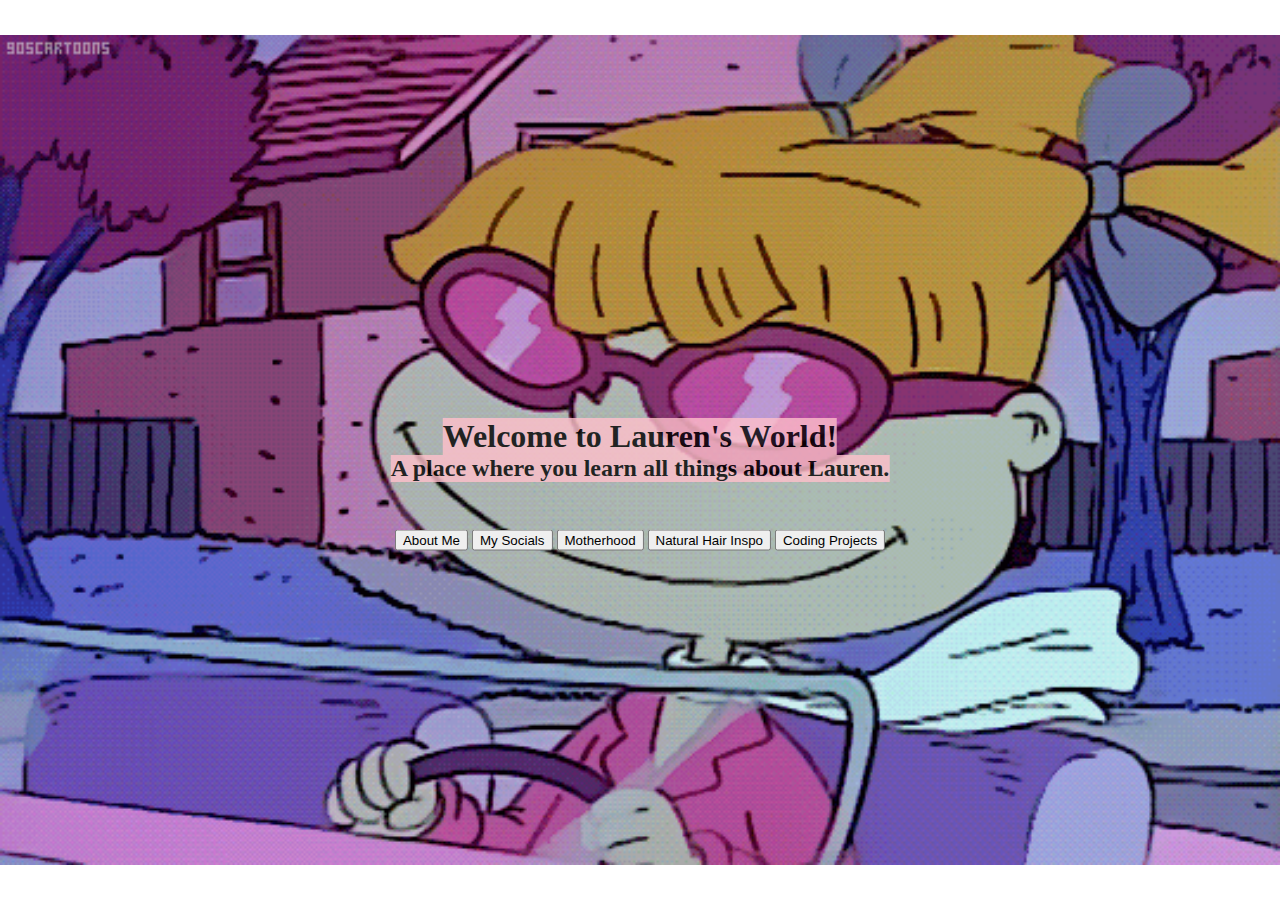
<file: index.html>
<html>
    <head>
        <title>Lauren's World</title>
        <link href="index.css" rel="stylesheet" type="text/css">
    </head>
    <body>
        <div id="Intro">
            <h1><span></span>Welcome to Lauren's World!</span></h1>
            <h2>A place where you learn all things about Lauren.</h2>
        </div>
        <div id="NavBox">
            <a href="../AboutMe.HTML"><button>About Me</button></a>
            <a href="../MySocials.html"><button>My Socials</button></a>
            <a href="../Motherhood.html"><button>Motherhood</button></a>
            <a href="../NaturalHairInspo.html"><button>Natural Hair Inspo</button></a>
            <a href="../MyCodeProjects.html"><button>Coding Projects</button></a>
        </div>
    </body>
</html>
</file>
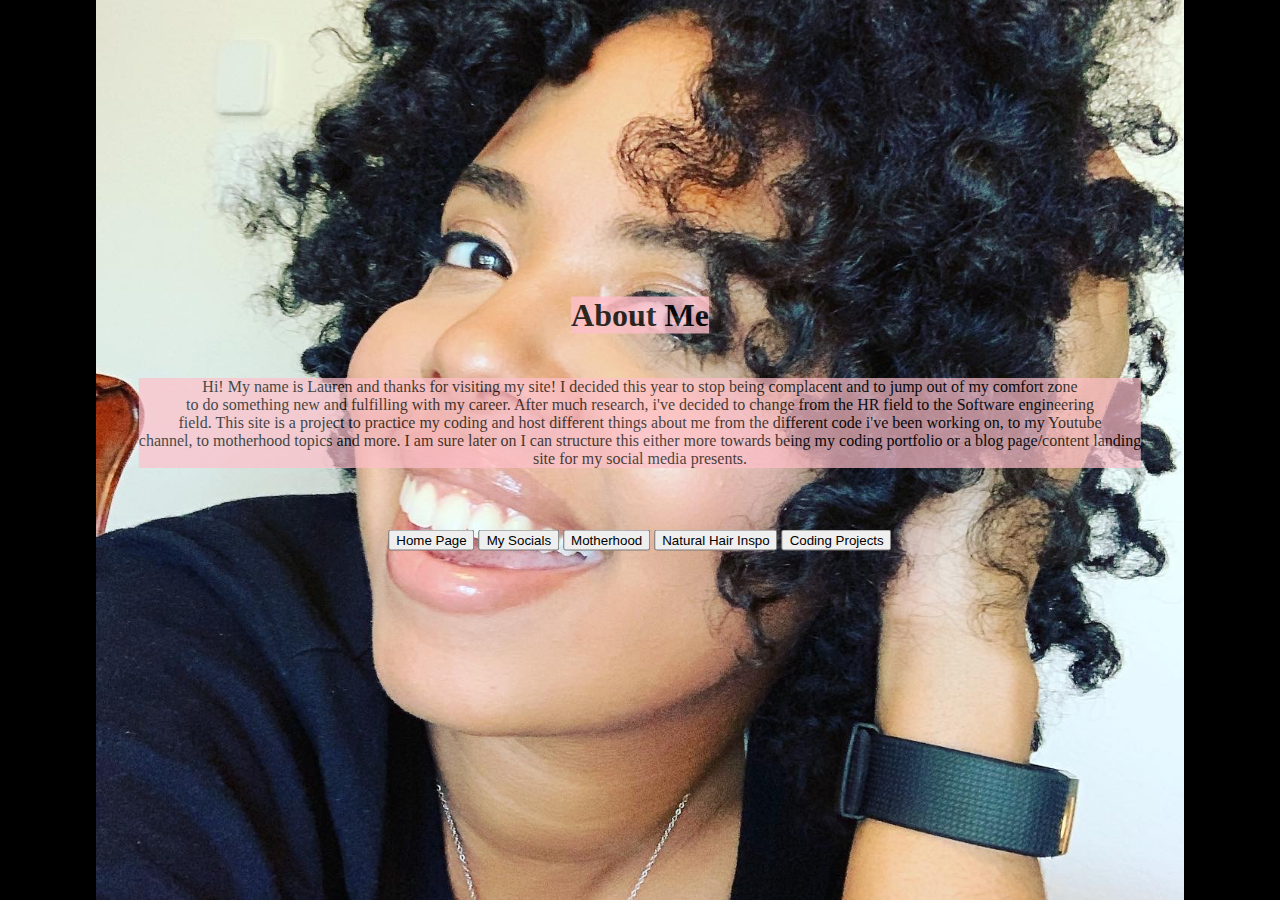
<file: AboutMe.HTML>
<html>
    <head>
        <title>About Me</title>
        <link href="aboutme.css" rel="stylesheet" type="text/css">
    </head>
    <body>
        <div id="Header"><h1>About Me</h1></div>
        <div id="AboutMeP">
            <p>
                Hi! My name is Lauren and thanks for visiting my site! I decided this year to stop being complacent and to jump out of my comfort zone <br>
                to do something new and fulfilling with my career. After much research, i've decided to change from the HR field to the Software engineering <br>
                field. This site is a project to practice my coding and host different things about me from the different code i've been working on, to my Youtube <br>
                channel, to motherhood topics and more. I am sure later on I can structure this either more towards being my coding portfolio or a blog page/content landing<br>
                site for my social media presents.
            </p>
        </div>
        <div id="NavBox">
            <a href="../index.html"><button>Home Page</button></a>
            <a href="../MySocials.html"><button>My Socials</button></a>
            <a href="../Motherhood.html"><button>Motherhood</button></a>
            <a href="../NaturalHairInspo.html"><button>Natural Hair Inspo</button></a>
            <a href="../MyCodeProjects.html"><button>Coding Projects</button></a>
        </div>
    </body>
</html>
</file>
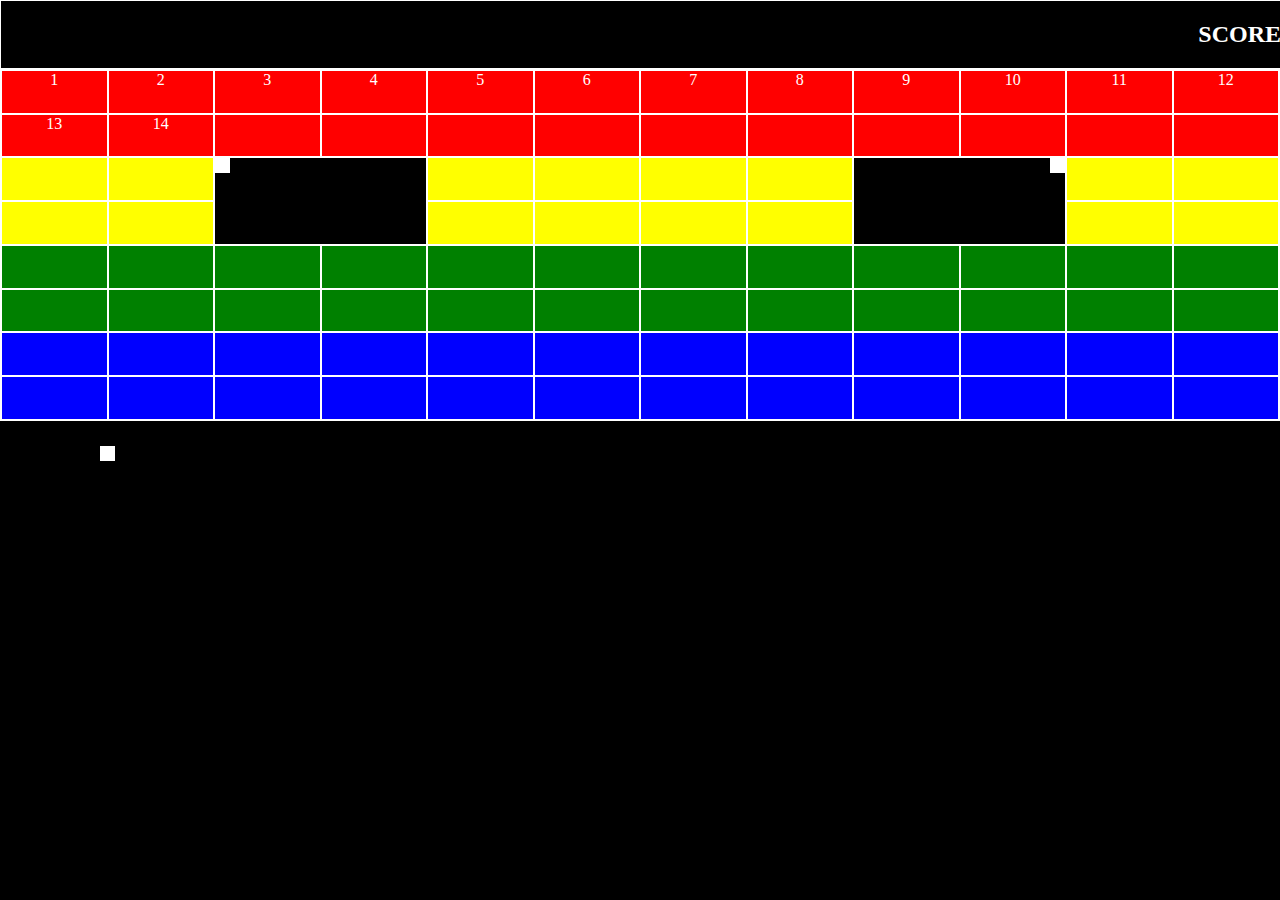
<file: BricksGame.html>
<!DOCTYPE html>
<html>
    <head>
        <title>My Bricks Game</title>
        <link href="game.css" rel="stylesheet" type="text/css">
    </head>
    <body>
        <div class="SCORE"><h2>SCORE</h2></div>
        <div class="brickgametable">
            <!-- <div id="Red"></div> -->
            <div class="redminis">1</div>
            <div class="redminis">2</div>
            <div class="redminis">3</div>
            <div class="redminis">4</div>
            <div class="redminis">5</div>
            <div class="redminis">6</div>
            <div class="redminis">7</div>
            <div class="redminis">8</div>
            <div class="redminis">9</div>
            <div class="redminis">10</div>
            <div class="redminis">11</div>
            <div class="redminis">12</div>
            <div class="redminis">13</div>
            <div class="redminis">14</div>
            <div class="redminis"></div>
            <div class="redminis"></div>
            <div class="redminis"></div>
            <div class="redminis"></div>
            <div class="redminis"></div>
            <div class="redminis"></div>
            <div class="redminis"></div>
            <div class="redminis"></div>
            <div class="redminis"></div>
            <div class="redminis"></div>
            <!-- <div class="Yellow"></div>             -->
            <div class="yellowminis"></div>
            <div class="yellowminis"></div>
            <div class="yellowminis"></div>               
            <div class="yellowminis"></div>
            <div class="yellowminis"></div>
            <div class="yellowminis"></div>
            <div class="yellowminis"></div>
            <div class="yellowminis"></div>
            <div class="yellowminis"></div>
            <div class="yellowminis"></div>
            <div class="yellowminis"></div>
            <div class="yellowminis"></div>
            <div class="yellowminis"></div>
            <div class="yellowminis"></div>
            <div class="yellowminis"></div>
            <div class="yellowminis"></div>
            <!-- <div class="Black"></div>     -->
            <div class="blackbox1">
                <div class="square"></div>
            </div>
            <div class="blackbox2">
                <div class="square" id="two"></div>
            </div>
            <!-- <div class="Green"></div> -->
            <div class="greenminis"></div>
            <div class="greenminis"></div>
            <div class="greenminis"></div>
            <div class="greenminis"></div>
            <div class="greenminis"></div>
            <div class="greenminis"></div>
            <div class="greenminis"></div>
            <div class="greenminis"></div>
            <div class="greenminis"></div>
            <div class="greenminis"></div>
            <div class="greenminis"></div>
            <div class="greenminis"></div>
            <div class="greenminis"></div>
            <div class="greenminis"></div>
            <div class="greenminis"></div>
            <div class="greenminis"></div>
            <div class="greenminis"></div>
            <div class="greenminis"></div>
            <div class="greenminis"></div>
            <div class="greenminis"></div>
            <div class="greenminis"></div>
            <div class="greenminis"></div>
            <div class="greenminis"></div>
            <div class="greenminis"></div>
            <!-- <div class="Blue"></div> -->
            <div class="blueSquares"></div>
            <div class="blueSquares"></div>
            <div class="blueSquares"></div>
            <div class="blueSquares"></div>
            <div class="blueSquares"></div>
            <div class="blueSquares"></div>
            <div class="blueSquares"></div>
            <div class="blueSquares"></div>
            <div class="blueSquares"></div>
            <div class="blueSquares"></div>
            <div class="blueSquares"></div>
            <div class="blueSquares"></div>
            <div class="blueSquares"></div>
            <div class="blueSquares"></div>
            <div class="blueSquares"></div>
            <div class="blueSquares"></div>
            <div class="blueSquares"></div>
            <div class="blueSquares"></div>
            <div class="blueSquares"></div>
            <div class="blueSquares"></div>
            <div class="blueSquares"></div>
            <div class="blueSquares"></div>
            <div class="blueSquares"></div>
            <div class="blueSquares"></div>
        </div>
        <div class="blackbox3">
            <div class="square" id="three"></div>
        </div>
    </body>
</html>
</file>
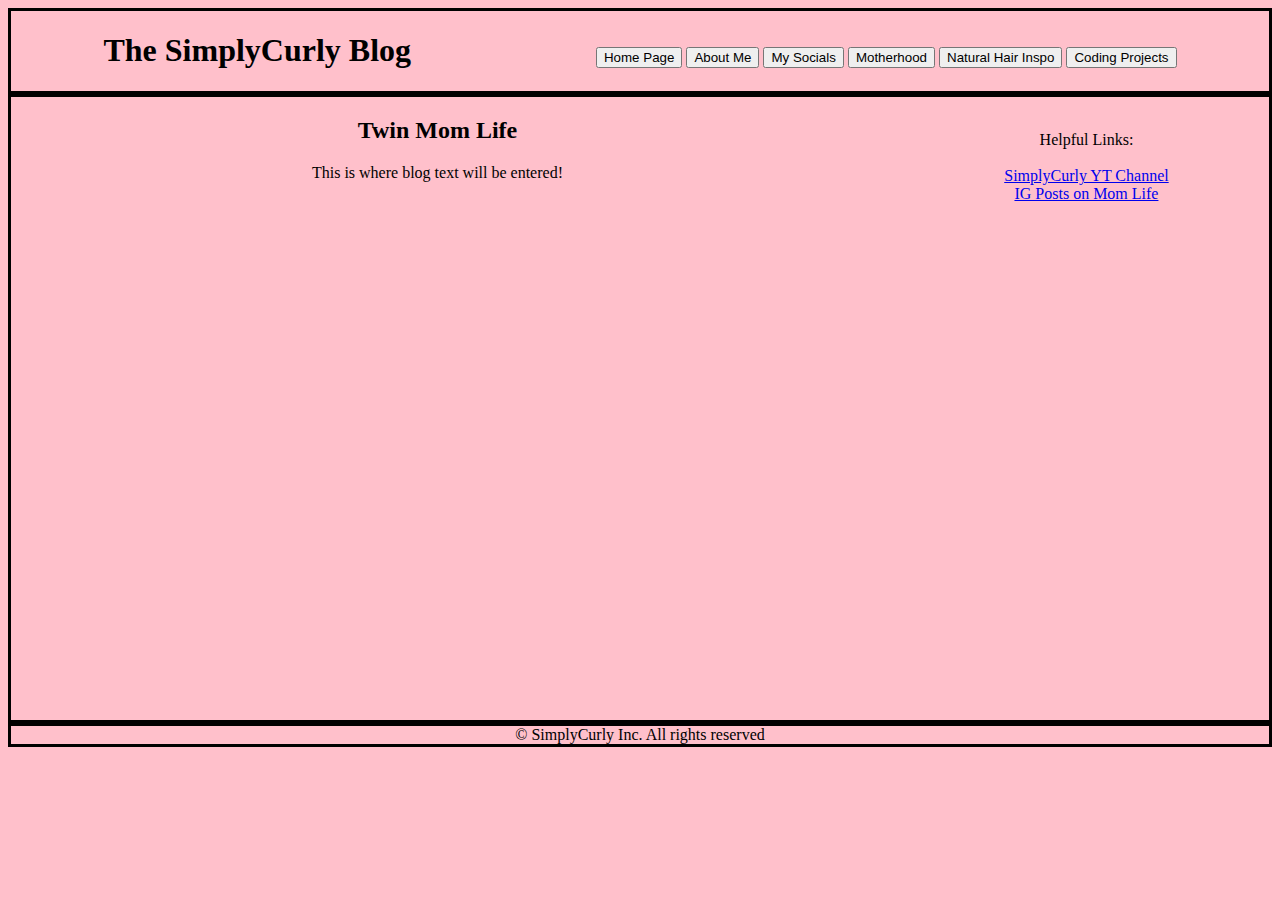
<file: MyBlog.html>
<!DOCTYPE html>
<html>
    <head>
        <title>My Blog</title>
        <link href="MyBlog.css" rel="stylesheet" type="text/css">
    </head>
    <body>
        <div class="Table">
            <div class="Header">
                <h1><a>The SimplyCurly Blog</a></h1>
                <div id="NavBox">
                    <br>
                    <br>
                    <a href="../index.html"><button>Home Page</button></a>
                    <a href="../AboutMe.HTML"><button>About Me</button></a>
                    <a href="../MySocials.html"><button>My Socials</button></a>
                    <a href="../Motherhood.html"><button>Motherhood</button></a>
                    <a href="../NaturalHairInspo.html"><button>Natural Hair Inspo</button></a>
                    <a href="../MyCodeProjects.html"><button>Coding Projects</button></a>
                </div>
            </div>
            <div class="MainContent">
            <div class="Body">
                <h2>Twin Mom Life</h2>
                <p>
                    This is where blog text will be entered!
                    <br>
                    <br>
                    <br>
                    <br>
                    <br>
                    <br>
                    <br>
                    <br>
                    <br>
                    <br>
                    <br>
                    <br>
                    <br>
                    <br>
                    <br>
                    <br>
                    <br>
                    <br>
                    <br>
                    <br>
                    <br>
                    <br>
                    <br>
                    <br>
                    <br>
                    <br>
                    <br>
                    <br>
                    <br>
                    <br>

                </p>
            </div>
            <div class="SideBar">
                <ul>
                    <br>
                    <a>Helpful Links:</a> <br>
                    <br>
                    <a href="https://www.youtube.com/c/SimplyCurly">SimplyCurly YT Channel</a> <br>
                    <a href="https://www.instagram.com/LaurenLovve5/">IG Posts on Mom Life</a>
                </ul>
            </div>
        </div>
            <div class="Footer">
                <a>&copy; SimplyCurly Inc. All rights reserved</a>
            </div>
        </div>
    </body>
</html>
</file>
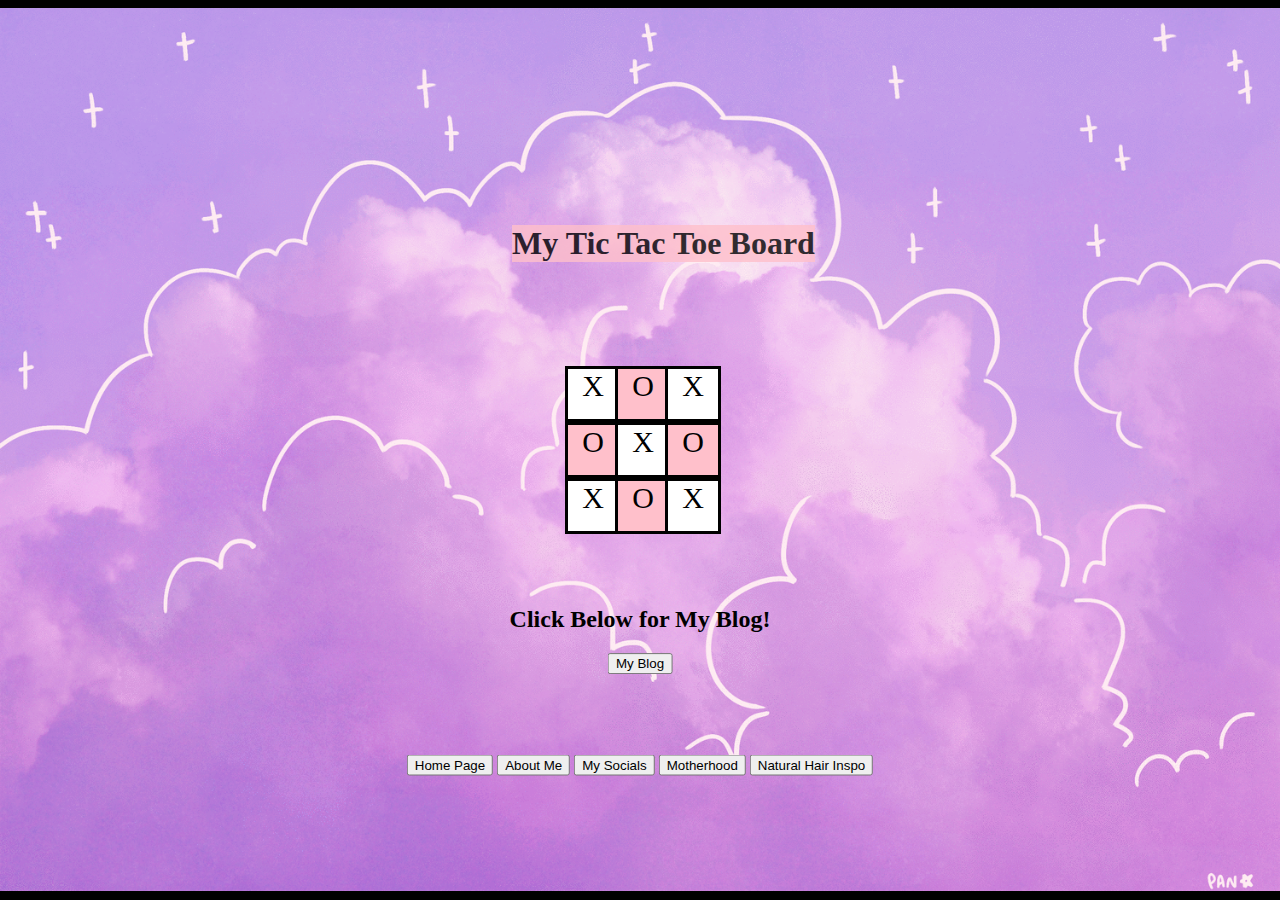
<file: MyCodeProjects.html>
<html>
    <head>
        <title>My Code Projects</title>
        <link href="CodeProjects.css" rel="stylesheet" type="text/css">
    </head>
    <body>
        <div>
            <h1>My Tic Tac Toe Board</h1>
        </div>
        <div class="TicTacToe">
            <div id="X1">X</div>
            <div id="O1">O</div>
            <div id="X2">X</div>
            <div id="O2">O</div>
            <div id="X3">X</div>
            <div id="O3">O</div>
            <div id="X4">X</div>
            <div id="O4">O</div>
            <div id="X5">X</div>
        </div>
        <div class="Blog">
            <h2>Click Below for My Blog!</h2>
            <a href="../MyBlog.html"><button>My Blog</button></a>
        </div>
        <div id="NavBox">
            <a href="../index.html"><button>Home Page</button></a>
            <a href="../AboutMe.HTML"><button>About Me</button></a>
            <a href="../MySocials.html"><button>My Socials</button></a>
            <a href="../Motherhood.html"><button>Motherhood</button></a>
            <a href="../NaturalHairInspo.html"><button>Natural Hair Inspo</button></a>
        </div>
    </body>
</html>
</file>
<file: index.css>
body {
    background-image: url('../images/background1.gif');
    background-color: white;
    background-position: center center;
    background-repeat: no-repeat;
    background-size: 100%;
    font-family: optima ;
  }

#Intro {
    opacity: .8;
    margin: 0;
    position: absolute;
    top: 50%;
    left: 50%;
    margin-right: -50%;
    transform: translate(-50%, -50%) 
}
  h1, h2 {
    display: table;
    margin: 0px auto 0px auto;
    background-color: pink;
    
  }

  #NavBox {
    text-align: center;
    position: absolute;
    top: 60%;
    left: 50%;
    margin-right: -50%;
    transform: translate(-50%, -50%) 
    
  }
</file>
<file: aboutme.css>
body {
    background-image: url("../images/aboutme.JPG");
    background-position: center;
    background-repeat: no-repeat;
    background-size: 85%;
    background-color: black;
    font-family: optima ;

  }

  #Header {
    opacity: .8;
    margin: 0;
    position: absolute;
    top: 35%;
    left: 50%;
    margin-right: -50%;
    transform: translate(-50%, -50%) 
  }
  #AboutMeP {
    text-align: center;
    opacity: .70;
    margin: 0;
    position: absolute;
    top: 47%;
    left: 50%;
    margin-right: -50%;
    transform: translate(-50%, -50%) 
  }
  #NavBox {
    text-align: center;
    position: absolute;
    top: 60%;
    left: 50%;
    margin-right: -50%;
    transform: translate(-50%, -50%) 
  }
  h1, p {
    display: table;
    margin: 0px auto 0px auto;
    background-color: pink;
    
  }
</file>
<file: game.css>
body {
    background-color: black;
    font-family: optima ;
    color: white;
    padding:0;
    margin:0;
    /* height: 1000px; */
}

.brickgametable {
    display: grid;
    grid-template-columns: repeat(12, 1fr);
    grid-template-rows: repeat(8, 1fr);
    border: 1px solid white;
    height: 350px;
}

.SCORE {
    text-align: right;
    /* grid-column-start: 1;
    grid-column-end: 13;
    grid-row-start: 1;
    grid-row-end: 2; */
    border: 1px solid white;
    /* width: 1090px;
    height: 50px; */
    width: 100vw;
}
.redminis {
    /* width: 100px;
    height: 50px; */
    border: 1px solid white;
    text-align: center;
    background-color: red;

}
.yellowminis {
    /* width: 100px;
    height: 50px; */
    border: 1px solid white;
    text-align: center;
    background-color: yellow;
}
.blackbox1 {
    /* width: 100px;
    height: 50px; */
    border: 1px solid white;
    grid-column-start: 3;
    grid-column-end: 5;
    grid-row-start: 3;
    grid-row-end: 5;
    text-align: center;
}
.square {
    width: 15px;
    height: 15px;
    background-color: white;
}
.blackbox2 {
    /* width: 100px;
    height: 50px; */
    border: 1px solid white;
    grid-column-start: 9;
    grid-column-end: 11;
    grid-row-start: 3;
    grid-row-end: 5;
    text-align: center;
    display: flex;
    justify-content:end;
}
.greenminis {
    /* width: 100px;
    height: 50px; */
    border: 1px solid white;
    text-align: center;
    background-color: green;
}
.blueSquares {
    /* width: 100px;
    height: 50px; */
    border: 1px solid white;
    text-align: center;
    background-color: blue;
}

#three {
   margin-left: 100px;
   margin-top: 25px;
}
</file>
<file: MyBlog.css>
body {
    background-size: 100%;
    background-color: pink;
    font-family: optima ;
}
/* 
.header {
    grid-area: header;
  }

  .Body{
    grid-area: body;
  }
  #NavBox {
    grid-area: navbox;
  }
  .SideBar {
    grid-area: sidebar;
  }
.Footer {
    grid-area: footer;
  } */


.Table > div {
    display: grid;
    /* grid-template-columns: repeat(4, max(800px)); */
    grid-template-rows: auto;
    /* width: max 800px;
    height: max 800px; */
    border: 3px solid black;
    /* grid-template-areas: 
    "header header navbar navbox"
    "body body body sidebar"
    "footer footer footer footer"; */
    justify-items: center;
    text-align: center;
}

.Header, .MainContent {
    display: grid;
    /* grid-column-start: 1;
    grid-column-end: 5; */
    grid-template-columns: auto auto;
}

.Body{
    grid-column-start: 1;
    grid-column-end: 4;
    grid-row-start: 2;
    grid-row-end: 4;
}

.SideBar{
    grid-column-start: 4;
    grid-column-end: 5;
    grid-row-start: 2;
    grid-row-end: 4;
}

.Footer{
    grid-column-start: 1;
    grid-column-end: 5;
    grid-row-start: 4;
    grid-row-end: 5;
}
</file>
<file: CodeProjects.css>
body {
    background-image: url("/images/background2.webp");
    background-position: center ;
    background-repeat: no-repeat;
    background-size: 100%;
    background-color: black;
    font-family: optima ;
}

h1 {
    display: table;
    position: absolute;
    text-align: center;
    top: 25%;
    left: 40%;
    margin: 0px auto 0px auto;
    background-color: pink;
    opacity: .8;
}
.TicTacToe {
    display: grid;
    grid-template-columns: repeat(3, 50px);
    font-size: 30;
    position: absolute;
    top: 50%;
    left: 50%;
    margin-right: -50%;
    transform: translate(-50%, -50%) 
}

.TicTacToe > div {
    width: 50px;
    height: 50px;
    border: 3px solid black;
    text-align: center;
    
}
.TicTacToe > div:nth-child(odd) {
    background-color: white;

}
.TicTacToe > div:nth-child(even) {
    background-color: pink;

}
.Blog {
    text-align: center;
    position: absolute;
    top: 70%;
    left: 50%;
    margin-right: -50%;
    transform: translate(-50%, -50%)
}
#NavBox {
    text-align: center;
    position: absolute;
    top: 85%;
    left: 50%;
    margin-right: -50%;
    transform: translate(-50%, -50%) 
  }
</file>
